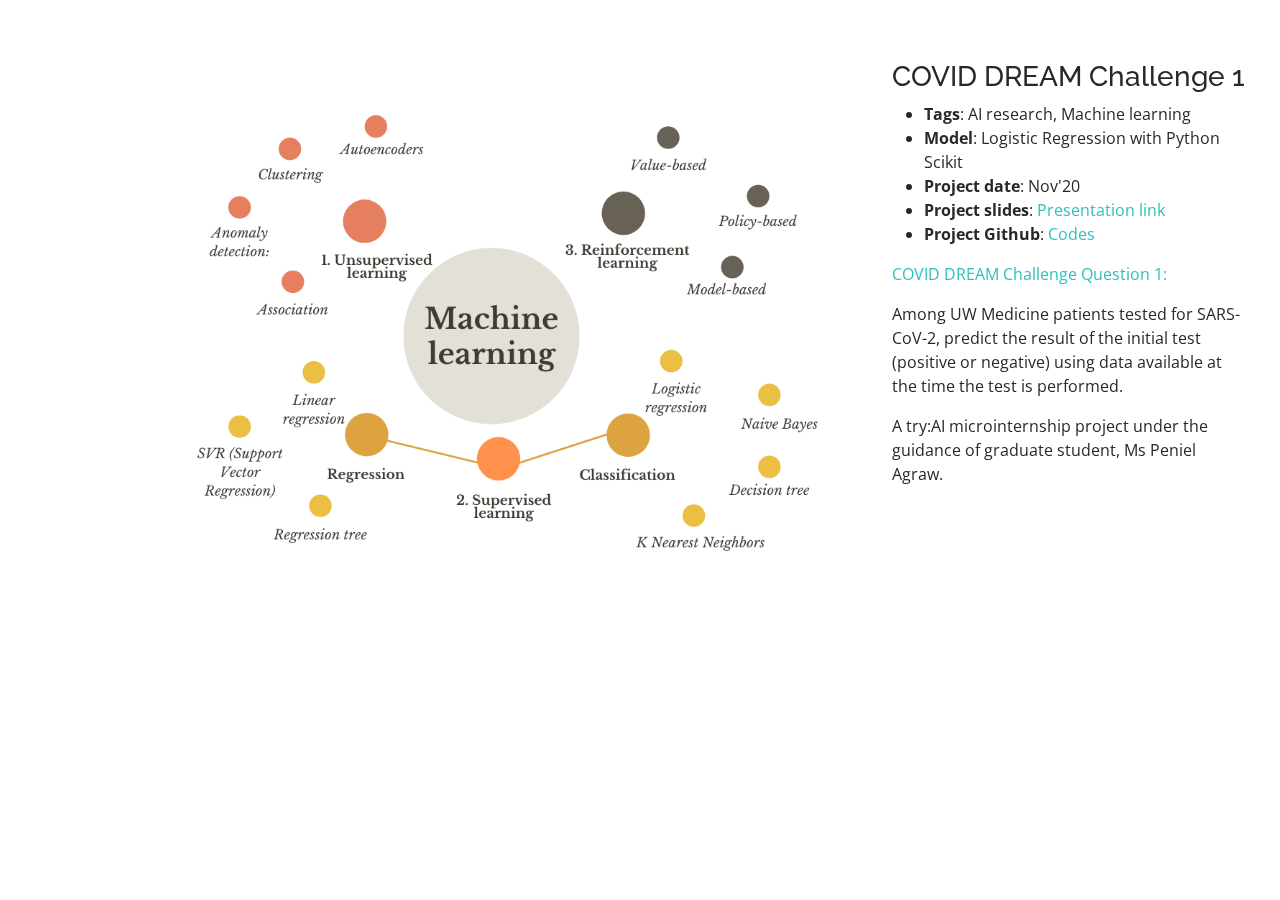
<file: portfolio-details-1.html>
<!DOCTYPE html>
<html lang="en">

<head>
  <meta charset="utf-8">
  <meta content="width=device-width, initial-scale=1.0" name="viewport">

  <title>Project Details</title>
  <meta content="" name="description">
  <meta content="" name="keywords">

  <!-- Favicons -->
  <link href="assets/img/favicon.png" rel="icon">
  <link href="assets/img/apple-touch-icon.png" rel="apple-touch-icon">

  <!-- Google Fonts -->
  <link href="https://fonts.googleapis.com/css?family=Open+Sans:300,300i,400,400i,600,600i,700,700i|Raleway:300,300i,400,400i,500,500i,600,600i,700,700i|Poppins:300,300i,400,400i,500,500i,600,600i,700,700i" rel="stylesheet">

  <!-- Vendor CSS Files -->
  <link href="assets/vendor/bootstrap/css/bootstrap.min.css" rel="stylesheet">
  <link href="assets/vendor/icofont/icofont.min.css" rel="stylesheet">
  <link href="assets/vendor/boxicons/css/boxicons.min.css" rel="stylesheet">
  <link href="assets/vendor/venobox/venobox.css" rel="stylesheet">
  <link href="assets/vendor/owl.carousel/assets/owl.carousel.min.css" rel="stylesheet">
  <link href="assets/vendor/aos/aos.css" rel="stylesheet">

  <!-- Template Main CSS File -->
  <link href="assets/css/style.css" rel="stylesheet">

  <!-- =======================================================
  * Template Name: MyResume - v3.0.0
  * Template URL: https://bootstrapmade.com/free-html-bootstrap-template-my-resume/
  * Author: BootstrapMade.com
  * License: https://bootstrapmade.com/license/
  ======================================================== -->
</head>

<body>

  <main id="main">

    <!-- ======= Portfolio Details ======= -->
    <section id="portfolio-details-1" class="portfolio-details-1">
      <div class="container" data-aos="fade-up">

        <div class="row">

          <div class="col-lg-8">
            <div class="owl-carousel portfolio-details-carousel">
              <img src="assets/img/portfolio/P1-1.png" class="img-fluid" alt="">
              <img src="assets/img/portfolio/P1-2.JPG" class="img-fluid" alt="">
              <img src="assets/img/portfolio/P1-3.JPG" class="img-fluid" alt="">
            </div>
          </div>

          <div class="col-lg-4 portfolio-info">
            <h3>COVID DREAM Challenge 1 </h3>
            <ul>
              <li><strong>Tags</strong>: AI research, Machine learning</li>
              <li><strong>Model</strong>: Logistic Regression with Python Scikit</li>
              <li><strong>Project date</strong>: Nov'20</li>
              <li><strong>Project slides</strong>: <a href="https://docs.google.com/presentation/d/15GsClXU4KCAAqN1QTifKFJ6FZcyGizF9r9uNVqoHq98/edit?usp=sharing">Presentation link</a></li>
              <li><strong>Project Github</strong>: <a href="https://github.com/Iwanttobeatuna/try_ai.git">Codes</a></li>
            </ul>

            <p>
             <a href = "https://www.synapse.org/#!Synapse:syn21849255/wiki/602423">COVID DREAM Challenge Question 1:</a>
          </p>
          <p>
            Among UW Medicine patients tested for SARS-CoV-2, predict the result of the initial test (positive or negative) using data available at the time the test is performed.
          </p>
          <p>
            A try:AI microinternship project under the guidance of graduate student, Ms Peniel Agraw.
          </p>
          </div>

        </div>

        </div>

      </div>
    </section><!-- End Portfolio Details -->

  </main><!-- End #main -->

  <a href="#" class="back-to-top"><i class="bx bx-up-arrow-alt"></i></a>
  <div id="preloader"></div>

  <!-- Vendor JS Files -->
  <script src="assets/vendor/jquery/jquery.min.js"></script>
  <script src="assets/vendor/bootstrap/js/bootstrap.bundle.min.js"></script>
  <script src="assets/vendor/jquery.easing/jquery.easing.min.js"></script>
  <script src="assets/vendor/php-email-form/validate.js"></script>
  <script src="assets/vendor/waypoints/jquery.waypoints.min.js"></script>
  <script src="assets/vendor/counterup/counterup.min.js"></script>
  <script src="assets/vendor/isotope-layout/isotope.pkgd.min.js"></script>
  <script src="assets/vendor/venobox/venobox.min.js"></script>
  <script src="assets/vendor/owl.carousel/owl.carousel.min.js"></script>
  <script src="assets/vendor/typed.js/typed.min.js"></script>
  <script src="assets/vendor/aos/aos.js"></script>

  <!-- Template Main JS File -->
  <script src="assets/js/main.js"></script>

</body>

</html>
</file>
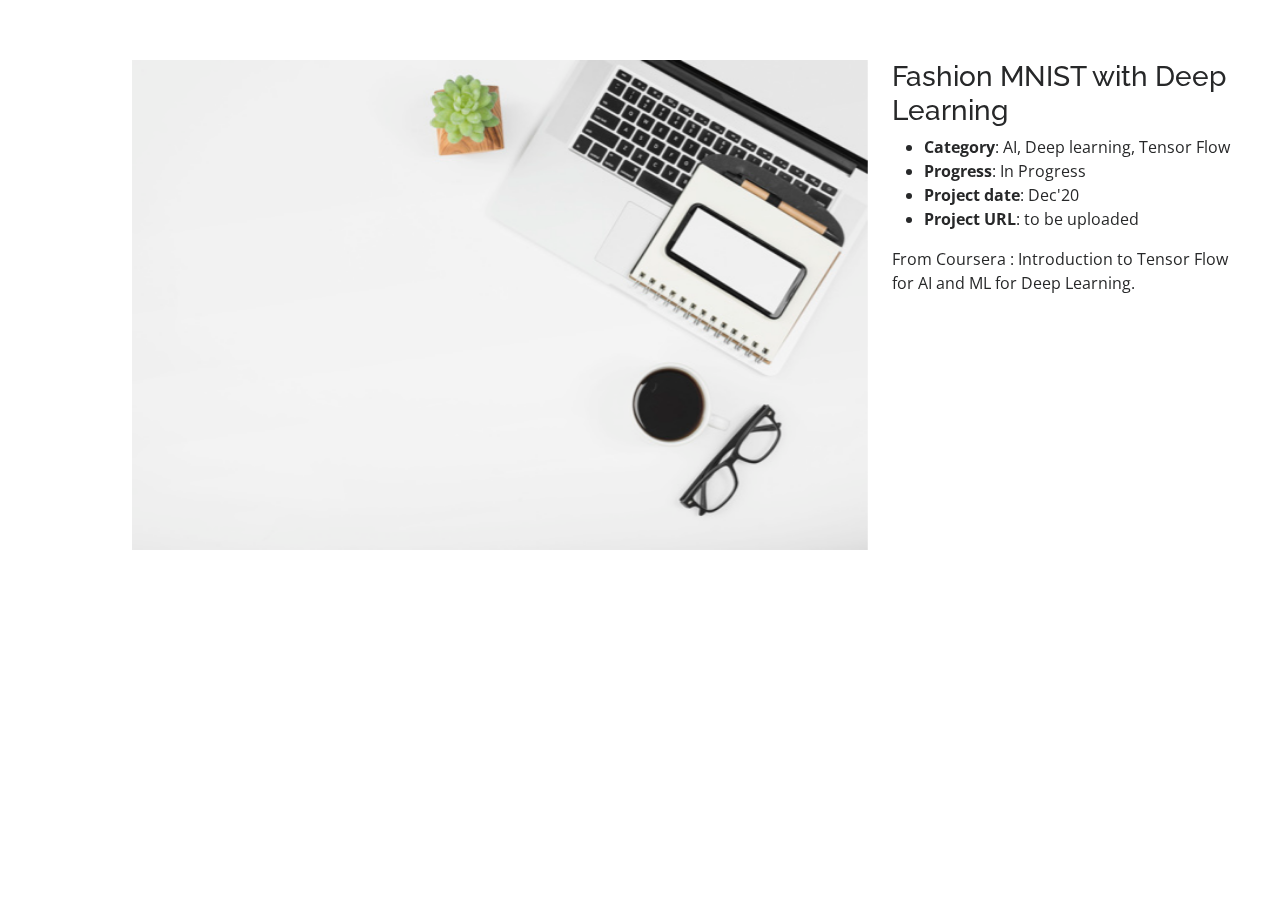
<file: portfolio-details-2.html>
<!DOCTYPE html>
<html lang="en">

<head>
  <meta charset="utf-8">
  <meta content="width=device-width, initial-scale=1.0" name="viewport">

  <title>Portfolio Details - Personal Bootstrap Template</title>
  <meta content="" name="description">
  <meta content="" name="keywords">

  <!-- Favicons -->
  <link href="assets/img/favicon.png" rel="icon">
  <link href="assets/img/apple-touch-icon.png" rel="apple-touch-icon">

  <!-- Google Fonts -->
  <link href="https://fonts.googleapis.com/css?family=Open+Sans:300,300i,400,400i,600,600i,700,700i|Raleway:300,300i,400,400i,500,500i,600,600i,700,700i|Poppins:300,300i,400,400i,500,500i,600,600i,700,700i" rel="stylesheet">

  <!-- Vendor CSS Files -->
  <link href="assets/vendor/bootstrap/css/bootstrap.min.css" rel="stylesheet">
  <link href="assets/vendor/icofont/icofont.min.css" rel="stylesheet">
  <link href="assets/vendor/boxicons/css/boxicons.min.css" rel="stylesheet">
  <link href="assets/vendor/venobox/venobox.css" rel="stylesheet">
  <link href="assets/vendor/owl.carousel/assets/owl.carousel.min.css" rel="stylesheet">
  <link href="assets/vendor/aos/aos.css" rel="stylesheet">

  <!-- Template Main CSS File -->
  <link href="assets/css/style.css" rel="stylesheet">

  <!-- =======================================================
  * Template Name: MyResume - v3.0.0
  * Template URL: https://bootstrapmade.com/free-html-bootstrap-template-my-resume/
  * Author: BootstrapMade.com
  * License: https://bootstrapmade.com/license/
  ======================================================== -->
</head>

<body>

  <main id="main">

    <!-- ======= Portfolio Details ======= -->
    <section id="portfolio-details-2" class="portfolio-details-2">
      <div class="container" data-aos="fade-up">

        <div class="row">

          <div class="col-lg-8">
            <div class="owl-carousel portfolio-details-carousel">
              <img src="assets/img/portfolio/p2-1.jpg" class="img-fluid" alt="">
            </div>
          </div>

          <div class="pf-1 col-lg-4 portfolio-info">
            <h3>Fashion MNIST with Deep Learning</h3>
            <ul>
              <li><strong>Category</strong>: AI, Deep learning, Tensor Flow</li>
              <li><strong>Progress</strong>: In Progress</li>
              <li><strong>Project date</strong>: Dec'20</li>
              <li><strong>Project URL</strong>: to be uploaded</li>
            </ul>

            <p>
             From Coursera : Introduction to Tensor Flow for AI and ML for Deep Learning.
            </p>
          </div>

        </div>

        </div>

      </div>
    </section><!-- End Portfolio Details -->

  </main><!-- End #main -->

  <a href="#" class="back-to-top"><i class="bx bx-up-arrow-alt"></i></a>
  <div id="preloader"></div>

  <!-- Vendor JS Files -->
  <script src="assets/vendor/jquery/jquery.min.js"></script>
  <script src="assets/vendor/bootstrap/js/bootstrap.bundle.min.js"></script>
  <script src="assets/vendor/jquery.easing/jquery.easing.min.js"></script>
  <script src="assets/vendor/php-email-form/validate.js"></script>
  <script src="assets/vendor/waypoints/jquery.waypoints.min.js"></script>
  <script src="assets/vendor/counterup/counterup.min.js"></script>
  <script src="assets/vendor/isotope-layout/isotope.pkgd.min.js"></script>
  <script src="assets/vendor/venobox/venobox.min.js"></script>
  <script src="assets/vendor/owl.carousel/owl.carousel.min.js"></script>
  <script src="assets/vendor/typed.js/typed.min.js"></script>
  <script src="assets/vendor/aos/aos.js"></script>

  <!-- Template Main JS File -->
  <script src="assets/js/main.js"></script>

</body>

</html>
</file>
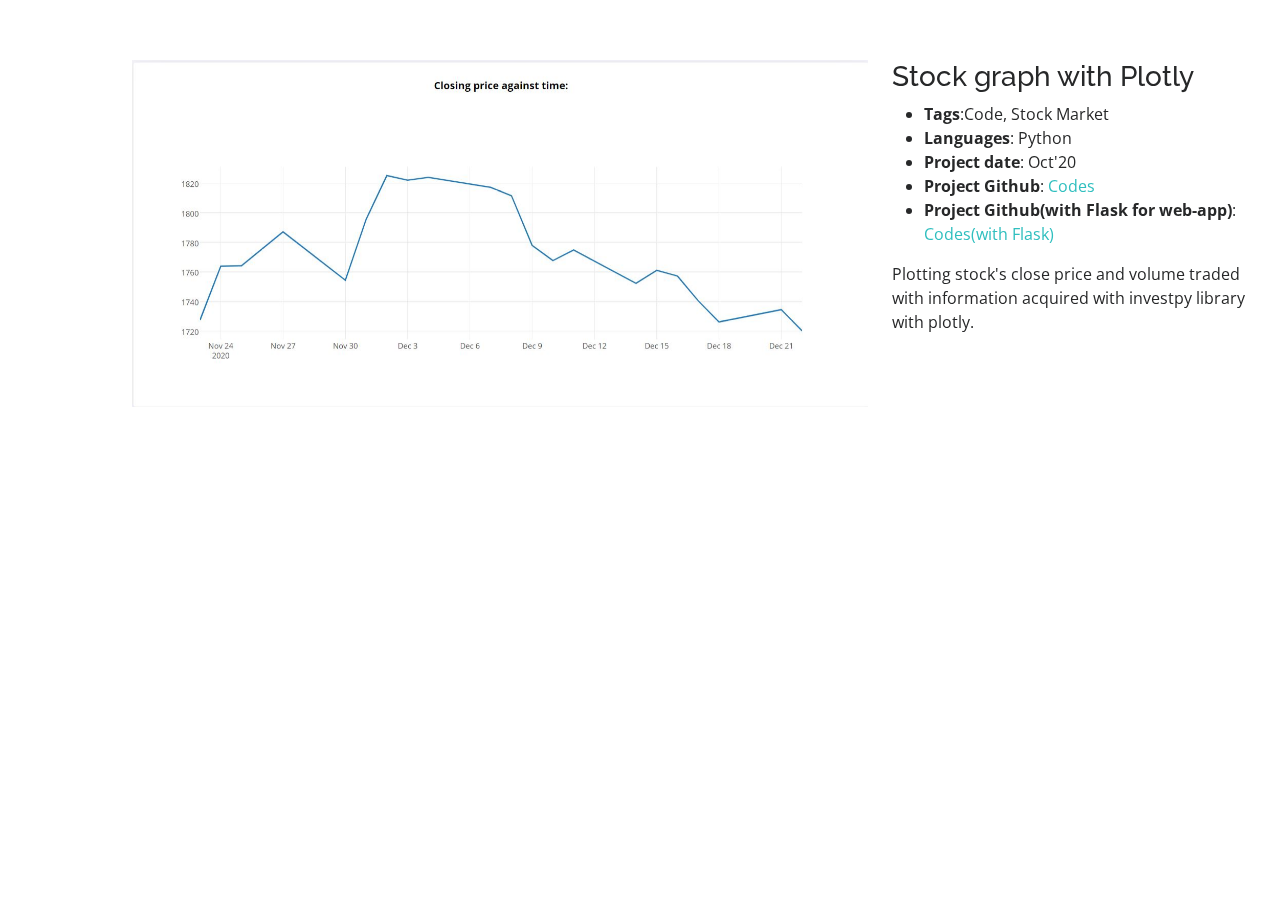
<file: portfolio-details-3.html>
<!DOCTYPE html>
<html lang="en">

<head>
  <meta charset="utf-8">
  <meta content="width=device-width, initial-scale=1.0" name="viewport">

  <title>Project Details</title>
  <meta content="" name="description">
  <meta content="" name="keywords">

  <!-- Favicons -->
  <link href="assets/img/favicon.png" rel="icon">
  <link href="assets/img/apple-touch-icon.png" rel="apple-touch-icon">

  <!-- Google Fonts -->
  <link href="https://fonts.googleapis.com/css?family=Open+Sans:300,300i,400,400i,600,600i,700,700i|Raleway:300,300i,400,400i,500,500i,600,600i,700,700i|Poppins:300,300i,400,400i,500,500i,600,600i,700,700i" rel="stylesheet">

  <!-- Vendor CSS Files -->
  <link href="assets/vendor/bootstrap/css/bootstrap.min.css" rel="stylesheet">
  <link href="assets/vendor/icofont/icofont.min.css" rel="stylesheet">
  <link href="assets/vendor/boxicons/css/boxicons.min.css" rel="stylesheet">
  <link href="assets/vendor/venobox/venobox.css" rel="stylesheet">
  <link href="assets/vendor/owl.carousel/assets/owl.carousel.min.css" rel="stylesheet">
  <link href="assets/vendor/aos/aos.css" rel="stylesheet">

  <!-- Template Main CSS File -->
  <link href="assets/css/style.css" rel="stylesheet">

  <!-- =======================================================
  * Template Name: MyResume - v3.0.0
  * Template URL: https://bootstrapmade.com/free-html-bootstrap-template-my-resume/
  * Author: BootstrapMade.com
  * License: https://bootstrapmade.com/license/
  ======================================================== -->
</head>

<body>

  <main id="main">

    <!-- ======= Portfolio Details ======= -->
    <section id="portfolio-details-3" class="portfolio-details-3">
      <div class="container" data-aos="fade-up">

        <div class="row">

          <div class="col-lg-8">
            <div class="owl-carousel portfolio-details-carousel">
              <img src="assets/img/portfolio/P3-1.JPG" class="img-fluid" alt="">
              <img src="assets/img/portfolio/P3-2.png" class="img-fluid" alt="">
            </div>
          </div>

          <div class="col-lg-4 portfolio-info">
            <h3>Stock graph with Plotly </h3>
            <ul>
              <li><strong>Tags</strong>:Code, Stock Market</li>
              <li><strong>Languages</strong>: Python</li>
              <li><strong>Project date</strong>: Oct'20</li>
              <li><strong>Project Github</strong>: <a href="https://github.com/Iwanttobeatuna/Stock_graph_plotter.git">Codes</a></li>
              <li><strong>Project Github(with Flask for web-app)</strong>: <a href="https://github.com/Iwanttobeatuna/flask-graphing.git">Codes(with Flask)</a></li>
            </ul>


          <p> Plotting stock's close price and volume traded with information acquired with investpy library with plotly.</p>

          </div>

        </div>

        </div>

      </div>
    </section><!-- End Portfolio Details -->

  </main><!-- End #main -->

  <a href="#" class="back-to-top"><i class="bx bx-up-arrow-alt"></i></a>
  <div id="preloader"></div>

  <!-- Vendor JS Files -->
  <script src="assets/vendor/jquery/jquery.min.js"></script>
  <script src="assets/vendor/bootstrap/js/bootstrap.bundle.min.js"></script>
  <script src="assets/vendor/jquery.easing/jquery.easing.min.js"></script>
  <script src="assets/vendor/php-email-form/validate.js"></script>
  <script src="assets/vendor/waypoints/jquery.waypoints.min.js"></script>
  <script src="assets/vendor/counterup/counterup.min.js"></script>
  <script src="assets/vendor/isotope-layout/isotope.pkgd.min.js"></script>
  <script src="assets/vendor/venobox/venobox.min.js"></script>
  <script src="assets/vendor/owl.carousel/owl.carousel.min.js"></script>
  <script src="assets/vendor/typed.js/typed.min.js"></script>
  <script src="assets/vendor/aos/aos.js"></script>

  <!-- Template Main JS File -->
  <script src="assets/js/main.js"></script>

</body>

</html>
</file>
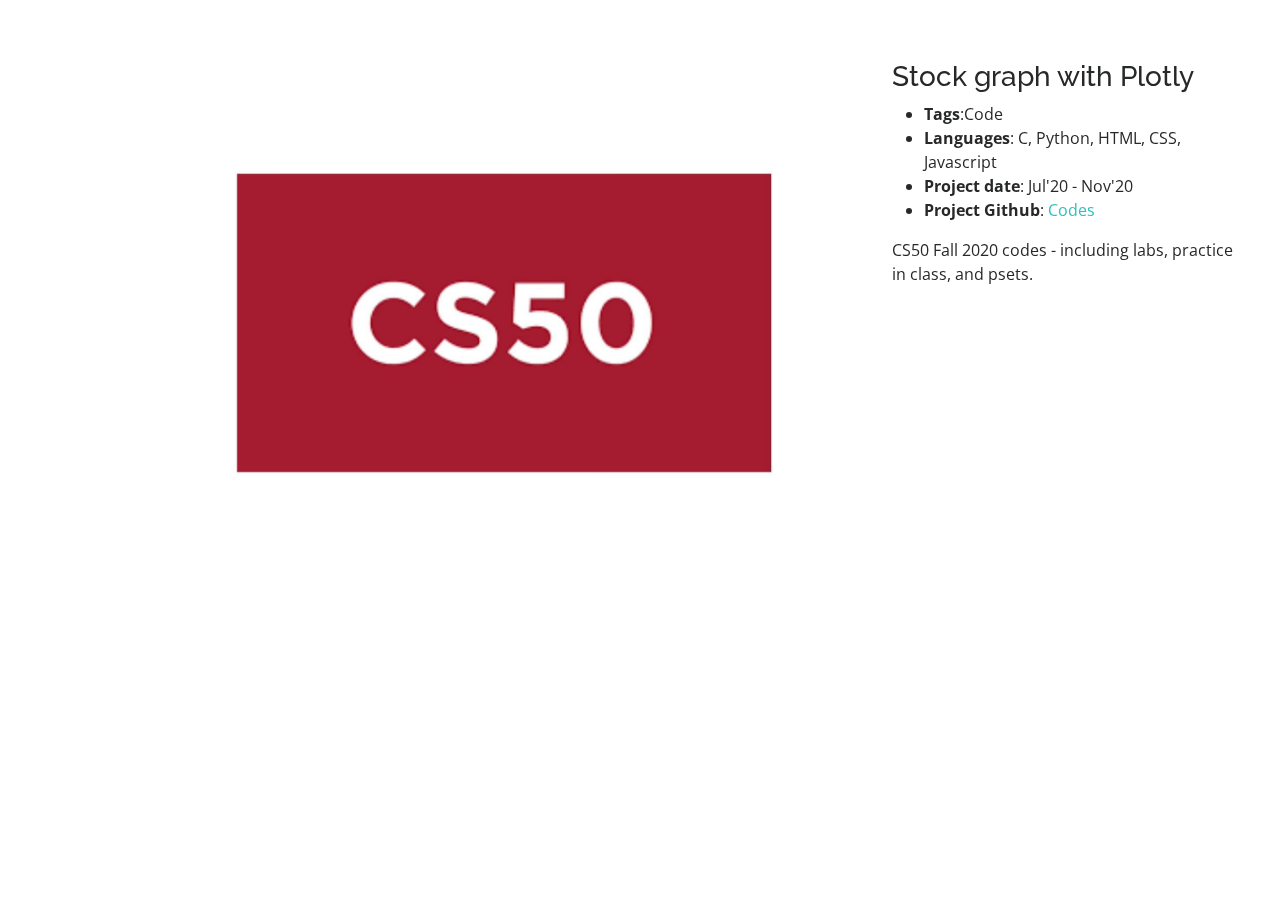
<file: portfolio-details-4.html>
<!DOCTYPE html>
<html lang="en">

<head>
  <meta charset="utf-8">
  <meta content="width=device-width, initial-scale=1.0" name="viewport">

  <title>Project Details</title>
  <meta content="" name="description">
  <meta content="" name="keywords">

  <!-- Favicons -->
  <link href="assets/img/favicon.png" rel="icon">
  <link href="assets/img/apple-touch-icon.png" rel="apple-touch-icon">

  <!-- Google Fonts -->
  <link href="https://fonts.googleapis.com/css?family=Open+Sans:300,300i,400,400i,600,600i,700,700i|Raleway:300,300i,400,400i,500,500i,600,600i,700,700i|Poppins:300,300i,400,400i,500,500i,600,600i,700,700i" rel="stylesheet">

  <!-- Vendor CSS Files -->
  <link href="assets/vendor/bootstrap/css/bootstrap.min.css" rel="stylesheet">
  <link href="assets/vendor/icofont/icofont.min.css" rel="stylesheet">
  <link href="assets/vendor/boxicons/css/boxicons.min.css" rel="stylesheet">
  <link href="assets/vendor/venobox/venobox.css" rel="stylesheet">
  <link href="assets/vendor/owl.carousel/assets/owl.carousel.min.css" rel="stylesheet">
  <link href="assets/vendor/aos/aos.css" rel="stylesheet">

  <!-- Template Main CSS File -->
  <link href="assets/css/style.css" rel="stylesheet">

  <!-- =======================================================
  * Template Name: MyResume - v3.0.0
  * Template URL: https://bootstrapmade.com/free-html-bootstrap-template-my-resume/
  * Author: BootstrapMade.com
  * License: https://bootstrapmade.com/license/
  ======================================================== -->
</head>

<body>

  <main id="main">

    <!-- ======= Portfolio Details ======= -->
    <section id="portfolio-details-4" class="portfolio-details-4">
      <div class="container" data-aos="fade-up">

        <div class="row">

          <div class="col-lg-8">
            <div class="owl-carousel portfolio-details-carousel">
              <img src="assets/img/portfolio/P4.jpg" class="img-fluid" alt="">
            </div>
          </div>

          <div class="col-lg-4 portfolio-info">
            <h3>Stock graph with Plotly </h3>
            <ul>
              <li><strong>Tags</strong>:Code</li>
              <li><strong>Languages</strong>: C, Python, HTML, CSS, Javascript</li>
              <li><strong>Project date</strong>: Jul'20 - Nov'20</li>
              <li><strong>Project Github</strong>: <a href="https://github.com/Iwanttobeatuna/CS50.git">Codes</a></li>

            </ul>


          <p> CS50 Fall 2020 codes - including labs, practice in class, and psets.</p>

          </div>

        </div>

        </div>

      </div>
    </section><!-- End Portfolio Details -->

  </main><!-- End #main -->

  <a href="#" class="back-to-top"><i class="bx bx-up-arrow-alt"></i></a>
  <div id="preloader"></div>

  <!-- Vendor JS Files -->
  <script src="assets/vendor/jquery/jquery.min.js"></script>
  <script src="assets/vendor/bootstrap/js/bootstrap.bundle.min.js"></script>
  <script src="assets/vendor/jquery.easing/jquery.easing.min.js"></script>
  <script src="assets/vendor/php-email-form/validate.js"></script>
  <script src="assets/vendor/waypoints/jquery.waypoints.min.js"></script>
  <script src="assets/vendor/counterup/counterup.min.js"></script>
  <script src="assets/vendor/isotope-layout/isotope.pkgd.min.js"></script>
  <script src="assets/vendor/venobox/venobox.min.js"></script>
  <script src="assets/vendor/owl.carousel/owl.carousel.min.js"></script>
  <script src="assets/vendor/typed.js/typed.min.js"></script>
  <script src="assets/vendor/aos/aos.js"></script>

  <!-- Template Main JS File -->
  <script src="assets/js/main.js"></script>

</body>

</html>
</file>
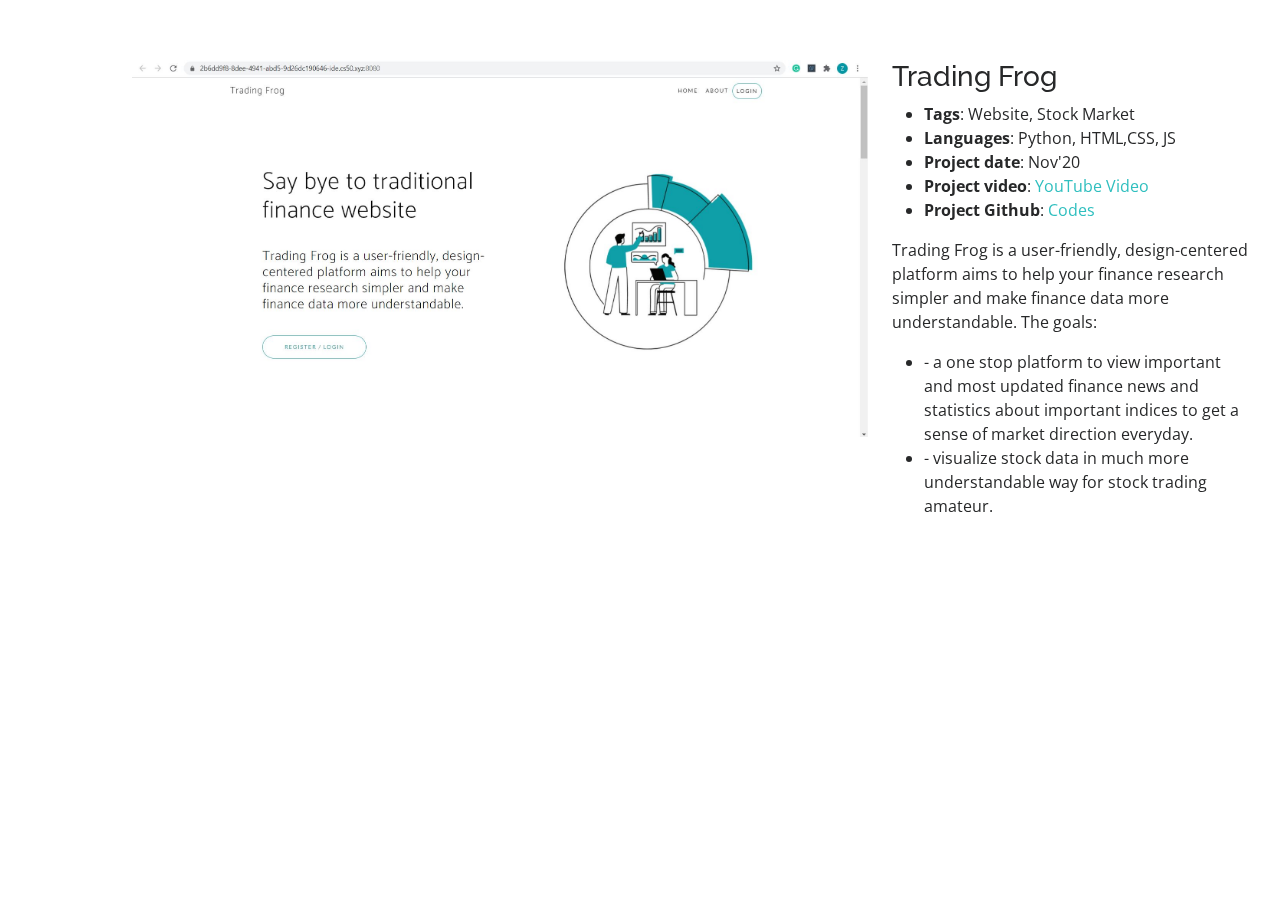
<file: portfolio-details-5.html>
<!DOCTYPE html>
<html lang="en">

<head>
  <meta charset="utf-8">
  <meta content="width=device-width, initial-scale=1.0" name="viewport">

  <title>Project Details</title>
  <meta content="" name="description">
  <meta content="" name="keywords">

  <!-- Favicons -->
  <link href="assets/img/favicon.png" rel="icon">
  <link href="assets/img/apple-touch-icon.png" rel="apple-touch-icon">

  <!-- Google Fonts -->
  <link href="https://fonts.googleapis.com/css?family=Open+Sans:300,300i,400,400i,600,600i,700,700i|Raleway:300,300i,400,400i,500,500i,600,600i,700,700i|Poppins:300,300i,400,400i,500,500i,600,600i,700,700i" rel="stylesheet">

  <!-- Vendor CSS Files -->
  <link href="assets/vendor/bootstrap/css/bootstrap.min.css" rel="stylesheet">
  <link href="assets/vendor/icofont/icofont.min.css" rel="stylesheet">
  <link href="assets/vendor/boxicons/css/boxicons.min.css" rel="stylesheet">
  <link href="assets/vendor/venobox/venobox.css" rel="stylesheet">
  <link href="assets/vendor/owl.carousel/assets/owl.carousel.min.css" rel="stylesheet">
  <link href="assets/vendor/aos/aos.css" rel="stylesheet">

  <!-- Template Main CSS File -->
  <link href="assets/css/style.css" rel="stylesheet">

  <!-- =======================================================
  * Template Name: MyResume - v3.0.0
  * Template URL: https://bootstrapmade.com/free-html-bootstrap-template-my-resume/
  * Author: BootstrapMade.com
  * License: https://bootstrapmade.com/license/
  ======================================================== -->
</head>

<body>

  <main id="main">

    <!-- ======= Portfolio Details ======= -->
    <section id="portfolio-details-5" class="portfolio-details-5">
      <div class="container" data-aos="fade-up">

        <div class="row">

          <div class="col-lg-8">
            <div class="owl-carousel portfolio-details-carousel">
              <img src="assets/img/portfolio/P5-1.JPG" class="img-fluid" alt="">
              <img src="assets/img/portfolio/P5-2.JPG" class="img-fluid" alt="">
              <img src="assets/img/portfolio/P5-3.JPG" class="img-fluid" alt="">
            </div>
          </div>

          <div class="col-lg-4 portfolio-info">
            <h3>Trading Frog </h3>
            <ul>
              <li><strong>Tags</strong>: Website, Stock Market</li>
              <li><strong>Languages</strong>: Python, HTML,CSS, JS</li>
              <li><strong>Project date</strong>: Nov'20</li>
              <li><strong>Project video</strong>: <a href="https://youtu.be/SEZkTElBXn8">YouTube Video</a></li>
              <li><strong>Project Github</strong>: <a href="https://github.com/Iwanttobeatuna/Trading_Frog.git">Codes</a></li>
            </ul>

          <p>
          Trading Frog is a user-friendly, design-centered platform aims to help your finance research simpler and make finance data more understandable. The goals:</p>

<ul>

<li>- a one stop platform to view important and most updated finance news and statistics about important indices to get a sense of market direction everyday.</li>

<li>- visualize stock data in much more understandable way for stock trading amateur.</li>
</ul>

          </div>

        </div>

        </div>

      </div>
    </section><!-- End Portfolio Details -->

  </main><!-- End #main -->

  <a href="#" class="back-to-top"><i class="bx bx-up-arrow-alt"></i></a>
  <div id="preloader"></div>

  <!-- Vendor JS Files -->
  <script src="assets/vendor/jquery/jquery.min.js"></script>
  <script src="assets/vendor/bootstrap/js/bootstrap.bundle.min.js"></script>
  <script src="assets/vendor/jquery.easing/jquery.easing.min.js"></script>
  <script src="assets/vendor/php-email-form/validate.js"></script>
  <script src="assets/vendor/waypoints/jquery.waypoints.min.js"></script>
  <script src="assets/vendor/counterup/counterup.min.js"></script>
  <script src="assets/vendor/isotope-layout/isotope.pkgd.min.js"></script>
  <script src="assets/vendor/venobox/venobox.min.js"></script>
  <script src="assets/vendor/owl.carousel/owl.carousel.min.js"></script>
  <script src="assets/vendor/typed.js/typed.min.js"></script>
  <script src="assets/vendor/aos/aos.js"></script>

  <!-- Template Main JS File -->
  <script src="assets/js/main.js"></script>

</body>

</html>
</file>
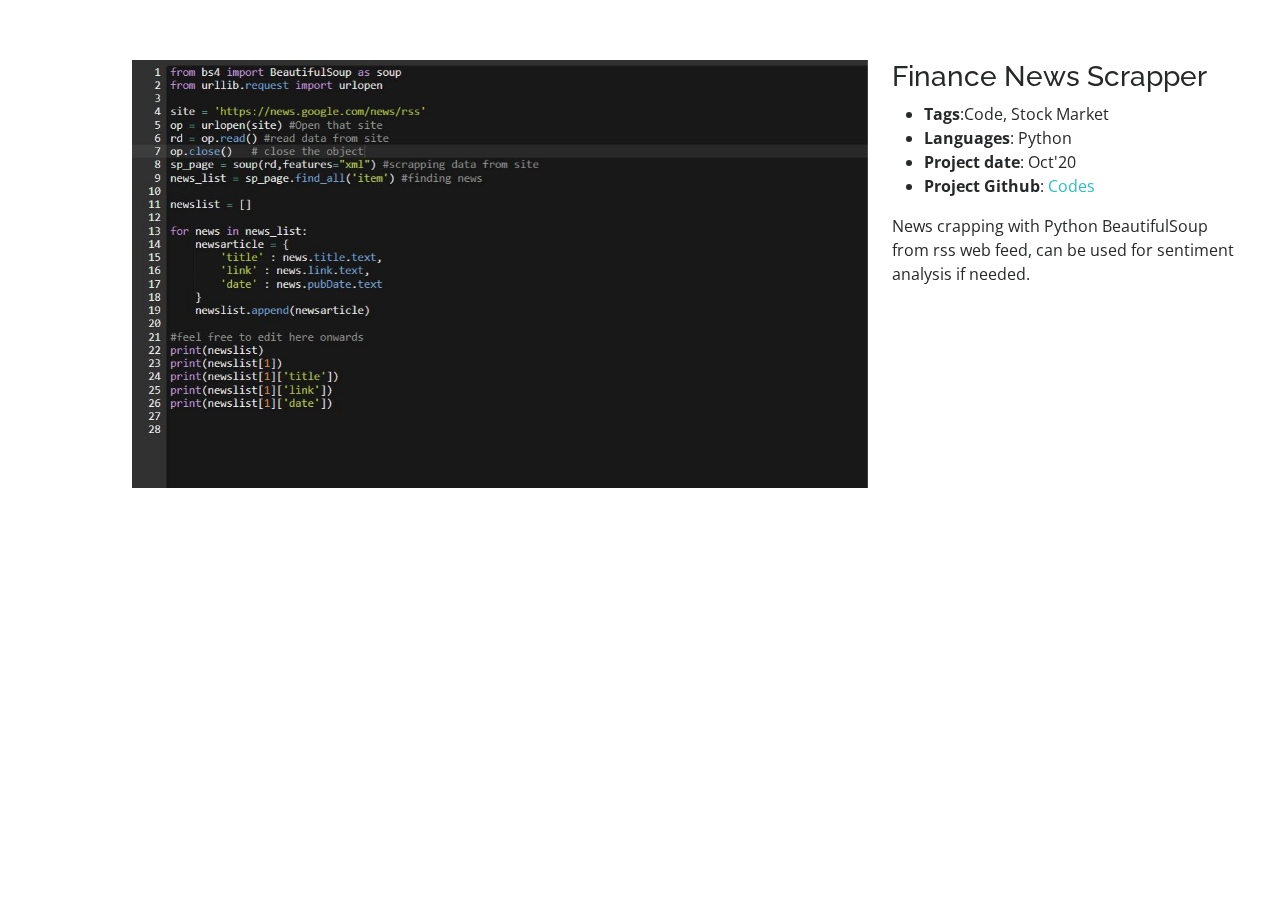
<file: portfolio-details-6.html>
<!DOCTYPE html>
<html lang="en">

<head>
  <meta charset="utf-8">
  <meta content="width=device-width, initial-scale=1.0" name="viewport">

  <title>Project Details</title>
  <meta content="" name="description">
  <meta content="" name="keywords">

  <!-- Favicons -->
  <link href="assets/img/favicon.png" rel="icon">
  <link href="assets/img/apple-touch-icon.png" rel="apple-touch-icon">

  <!-- Google Fonts -->
  <link href="https://fonts.googleapis.com/css?family=Open+Sans:300,300i,400,400i,600,600i,700,700i|Raleway:300,300i,400,400i,500,500i,600,600i,700,700i|Poppins:300,300i,400,400i,500,500i,600,600i,700,700i" rel="stylesheet">

  <!-- Vendor CSS Files -->
  <link href="assets/vendor/bootstrap/css/bootstrap.min.css" rel="stylesheet">
  <link href="assets/vendor/icofont/icofont.min.css" rel="stylesheet">
  <link href="assets/vendor/boxicons/css/boxicons.min.css" rel="stylesheet">
  <link href="assets/vendor/venobox/venobox.css" rel="stylesheet">
  <link href="assets/vendor/owl.carousel/assets/owl.carousel.min.css" rel="stylesheet">
  <link href="assets/vendor/aos/aos.css" rel="stylesheet">

  <!-- Template Main CSS File -->
  <link href="assets/css/style.css" rel="stylesheet">

  <!-- =======================================================
  * Template Name: MyResume - v3.0.0
  * Template URL: https://bootstrapmade.com/free-html-bootstrap-template-my-resume/
  * Author: BootstrapMade.com
  * License: https://bootstrapmade.com/license/
  ======================================================== -->
</head>

<body>

  <main id="main">

    <!-- ======= Portfolio Details ======= -->
    <section id="portfolio-details-6" class="portfolio-details-6">
      <div class="container" data-aos="fade-up">

        <div class="row">

          <div class="col-lg-8">
            <div class="owl-carousel portfolio-details-carousel">
              <img src="assets/img/portfolio/P6-1.JPG" class="img-fluid" alt="">
              <img src="assets/img/portfolio/P6-2.JPG" class="img-fluid" alt="">
            </div>
          </div>

          <div class="col-lg-4 portfolio-info">
            <h3>Finance News Scrapper </h3>
            <ul>
              <li><strong>Tags</strong>:Code, Stock Market</li>
              <li><strong>Languages</strong>: Python</li>
              <li><strong>Project date</strong>: Oct'20</li>
              <li><strong>Project Github</strong>: <a href="https://github.com/Iwanttobeatuna/news-scrapper.git">Codes</a></li>
            </ul>


          <p> News crapping with Python BeautifulSoup from rss web feed, can be used for sentiment analysis if needed.</p>

          </div>

        </div>

        </div>

      </div>
    </section><!-- End Portfolio Details -->

  </main><!-- End #main -->

  <a href="#" class="back-to-top"><i class="bx bx-up-arrow-alt"></i></a>
  <div id="preloader"></div>

  <!-- Vendor JS Files -->
  <script src="assets/vendor/jquery/jquery.min.js"></script>
  <script src="assets/vendor/bootstrap/js/bootstrap.bundle.min.js"></script>
  <script src="assets/vendor/jquery.easing/jquery.easing.min.js"></script>
  <script src="assets/vendor/php-email-form/validate.js"></script>
  <script src="assets/vendor/waypoints/jquery.waypoints.min.js"></script>
  <script src="assets/vendor/counterup/counterup.min.js"></script>
  <script src="assets/vendor/isotope-layout/isotope.pkgd.min.js"></script>
  <script src="assets/vendor/venobox/venobox.min.js"></script>
  <script src="assets/vendor/owl.carousel/owl.carousel.min.js"></script>
  <script src="assets/vendor/typed.js/typed.min.js"></script>
  <script src="assets/vendor/aos/aos.js"></script>

  <!-- Template Main JS File -->
  <script src="assets/js/main.js"></script>

</body>

</html>
</file>
<file: assets/vendor/venobox/venobox.css>
/* ------ venobox.css --------*/
.vbox-overlay *, .vbox-overlay *:before, .vbox-overlay *:after{
    -webkit-backface-visibility: hidden;
    -webkit-box-sizing:border-box;
    -moz-box-sizing:border-box;
    box-sizing:border-box;
}
.vbox-overlay * { 
    -webkit-backface-visibility: visible;
    backface-visibility: visible;
}
.vbox-overlay{
    display: -webkit-flex;
    display: flex;
    -webkit-flex-direction: column;
    flex-direction: column;
    -webkit-justify-content: center;
    justify-content: center;
    -webkit-align-items: center;
    align-items: center;
    position: fixed;
    left: 0;
    top: 0;
    bottom: 0;
    right: 0;
    z-index: 999999;
}

/* ----- navigation ----- */
.vbox-title{
    width: 100%;
    height: 40px;
    float: left;
    text-align: center;
    line-height: 28px;
    font-size: 12px;
    padding: 6px 50px;
    overflow: hidden;
    position: fixed;
    display: none;
    left: 0;
    z-index: 89;
}
.vbox-close{
    cursor: pointer;
    position: fixed;
    top: -1px;
    right: 0;
    width: 50px;
    height: 40px;
    padding: 6px;
    display: block;
    background-position:10px center;
    overflow: hidden;
    font-size: 24px;
    line-height: 1;
    text-align: center;
    z-index: 99;
}
.vbox-left{
    cursor: pointer;
    position: fixed;
    left: 0;
    height: 40px;
    overflow: hidden;
    line-height: 28px;
    font-size: 12px;
    z-index: 99;
    display: flex;
    align-items:center;
}
.vbox-num{
    display: inline-block;
    margin: 6px 0 6px 15px;
}
/* ----- Social share ----- */
.vbox-share{
    line-height: 28px;
    font-size: 12px;
    overflow: hidden;
    position: fixed;
    left: 0;
    z-index: 98;
    display: flex;
    align-items:center;
    justify-content: center;
    width: 100%;
    text-align: center;
}
.vbox-share svg{
    max-height: 28px;
    width: 28px;
    z-index: 10;
    margin-left: 12px;
    margin-top: 6px;
    margin-bottom: 6px;
    vertical-align: middle;
}


/* ----- navigation ARROWS ----- */
.vbox-next, .vbox-prev{
    position: fixed;
    top: 50%;
    margin-top: -15px;
    overflow: hidden;
    cursor: pointer;
    display: block;
    width: 45px;
    height: 45px;
    z-index: 99;
}
.vbox-next span, .vbox-prev span{
    position: relative;
    width: 20px;
    height: 20px;
    border: 2px solid transparent;
    border-top-color: #B6B6B6;
    border-right-color: #B6B6B6;
    text-indent: -100px;
    position: absolute;
    top: 8px;
    display: block;
}
.vbox-prev{
    left: 15px;
}
.vbox-next{
    right: 15px;
}
.vbox-prev span{
    left: 10px;
    -ms-transform: rotate(-135deg);
    -webkit-transform: rotate(-135deg);
    transform: rotate(-135deg);
}
.vbox-next span{
    -ms-transform: rotate(45deg);
    -webkit-transform: rotate(45deg);
    transform: rotate(45deg);
    right: 10px;
}
/* ------- inline window ------ */
.vbox-inline{
    width: 420px;
    height: 315px;
    height: 70vh;
    padding: 10px;
    background: #fff;
    margin: 0 auto;
    overflow: auto;
    text-align: left;
}
/* ------- Video & iFrames window ------ */
.venoframe{
    max-width: 100%;
    width: 100%;
    border: none;
    width: 100%;
    height: 260px;
    height: 70vh;
}
.venoframe.vbvid{
    height: 260px;
}
@media (min-width: 768px) {
    .venoframe, .vbox-inline{
        width: 90%;
        height: 360px;
        height: 70vh;
    }
    .venoframe.vbvid{
        width: 640px;
        height: 360px;
    }
}
@media (min-width: 992px) {
    .venoframe, .vbox-inline{
        max-width: 1200px;
        width: 80%;
        height: 540px;
        height: 70vh;
    }
    .venoframe.vbvid{
        width: 960px;
        height: 540px;
    }
}
/* 
Please do NOT edit this part! 
or at least read this note: http://i.imgur.com/7C0ws9e.gif
*/
.vbox-open{
    overflow: hidden;
}
.vbox-container{
    position: absolute;
    left: 0;
    right: 0;
    top: 0;
    bottom: 0;
    overflow-x: hidden;
    overflow-y: scroll;
    overflow-scrolling: touch;
    -webkit-overflow-scrolling: touch;
    z-index: 20;
    max-height: 100%;

}

.vbox-content{
    text-align: center;
    float: left;
    width: 100%;
    position: relative;
    overflow: hidden;
    padding: 20px 4%;
}
.vbox-container img{
    max-width: 100%;
    height: auto;
}
.vbox-figlio{
    box-shadow: 0 0 12px rgba(0,0,0,0.19), 0 6px 6px rgba(0,0,0,0.23);
    max-width: 100%;
    text-align: initial;
}
img.vbox-figlio{
    -webkit-user-select: none;
-khtml-user-select: none;
-moz-user-select: none;
-o-user-select: none;
user-select: none;
}
.vbox-content.swipe-left{
    margin-left: -200px !important;
}
.vbox-content.swipe-right{
    margin-left: 200px !important;
}
.vbox-animated{
    webkit-transition: margin 300ms ease-out;
    transition: margin 300ms ease-out;
}

/* ---------- preloader ----------
 * SPINKIT 
 * http://tobiasahlin.com/spinkit/
-------------------------------- */
.sk-double-bounce,.sk-rotating-plane{width:40px;height:40px;margin:40px auto}.sk-rotating-plane{background-color:#333;-webkit-animation:sk-rotatePlane 1.2s infinite ease-in-out;animation:sk-rotatePlane 1.2s infinite ease-in-out}@-webkit-keyframes sk-rotatePlane{0%{-webkit-transform:perspective(120px) rotateX(0) rotateY(0);transform:perspective(120px) rotateX(0) rotateY(0)}50%{-webkit-transform:perspective(120px) rotateX(-180.1deg) rotateY(0);transform:perspective(120px) rotateX(-180.1deg) rotateY(0)}100%{-webkit-transform:perspective(120px) rotateX(-180deg) rotateY(-179.9deg);transform:perspective(120px) rotateX(-180deg) rotateY(-179.9deg)}}@keyframes sk-rotatePlane{0%{-webkit-transform:perspective(120px) rotateX(0) rotateY(0);transform:perspective(120px) rotateX(0) rotateY(0)}50%{-webkit-transform:perspective(120px) rotateX(-180.1deg) rotateY(0);transform:perspective(120px) rotateX(-180.1deg) rotateY(0)}100%{-webkit-transform:perspective(120px) rotateX(-180deg) rotateY(-179.9deg);transform:perspective(120px) rotateX(-180deg) rotateY(-179.9deg)}}.sk-double-bounce{position:relative}.sk-double-bounce .sk-child{width:100%;height:100%;border-radius:50%;background-color:#333;opacity:.6;position:absolute;top:0;left:0;-webkit-animation:sk-doubleBounce 2s infinite ease-in-out;animation:sk-doubleBounce 2s infinite ease-in-out}.sk-chasing-dots .sk-child,.sk-spinner-pulse,.sk-three-bounce .sk-child{background-color:#333;border-radius:100%}.sk-double-bounce .sk-double-bounce2{-webkit-animation-delay:-1s;animation-delay:-1s}@-webkit-keyframes sk-doubleBounce{0%,100%{-webkit-transform:scale(0);transform:scale(0)}50%{-webkit-transform:scale(1);transform:scale(1)}}@keyframes sk-doubleBounce{0%,100%{-webkit-transform:scale(0);transform:scale(0)}50%{-webkit-transform:scale(1);transform:scale(1)}}.sk-wave{margin:40px auto;width:50px;height:40px;text-align:center;font-size:10px}.sk-wave .sk-rect{background-color:#333;height:100%;width:6px;display:inline-block;-webkit-animation:sk-waveStretchDelay 1.2s infinite ease-in-out;animation:sk-waveStretchDelay 1.2s infinite ease-in-out}.sk-wave .sk-rect1{-webkit-animation-delay:-1.2s;animation-delay:-1.2s}.sk-wave .sk-rect2{-webkit-animation-delay:-1.1s;animation-delay:-1.1s}.sk-wave .sk-rect3{-webkit-animation-delay:-1s;animation-delay:-1s}.sk-wave .sk-rect4{-webkit-animation-delay:-.9s;animation-delay:-.9s}.sk-wave .sk-rect5{-webkit-animation-delay:-.8s;animation-delay:-.8s}@-webkit-keyframes sk-waveStretchDelay{0%,100%,40%{-webkit-transform:scaleY(.4);transform:scaleY(.4)}20%{-webkit-transform:scaleY(1);transform:scaleY(1)}}@keyframes sk-waveStretchDelay{0%,100%,40%{-webkit-transform:scaleY(.4);transform:scaleY(.4)}20%{-webkit-transform:scaleY(1);transform:scaleY(1)}}.sk-wandering-cubes{margin:40px auto;width:40px;height:40px;position:relative}.sk-wandering-cubes .sk-cube{background-color:#333;width:10px;height:10px;position:absolute;top:0;left:0;-webkit-animation:sk-wanderingCube 1.8s ease-in-out -1.8s infinite both;animation:sk-wanderingCube 1.8s ease-in-out -1.8s infinite both}.sk-chasing-dots,.sk-spinner-pulse{width:40px;height:40px;margin:40px auto}.sk-wandering-cubes .sk-cube2{-webkit-animation-delay:-.9s;animation-delay:-.9s}@-webkit-keyframes sk-wanderingCube{0%{-webkit-transform:rotate(0);transform:rotate(0)}25%{-webkit-transform:translateX(30px) rotate(-90deg) scale(.5);transform:translateX(30px) rotate(-90deg) scale(.5)}50%{-webkit-transform:translateX(30px) translateY(30px) rotate(-179deg);transform:translateX(30px) translateY(30px) rotate(-179deg)}50.1%{-webkit-transform:translateX(30px) translateY(30px) rotate(-180deg);transform:translateX(30px) translateY(30px) rotate(-180deg)}75%{-webkit-transform:translateX(0) translateY(30px) rotate(-270deg) scale(.5);transform:translateX(0) translateY(30px) rotate(-270deg) scale(.5)}100%{-webkit-transform:rotate(-360deg);transform:rotate(-360deg)}}@keyframes sk-wanderingCube{0%{-webkit-transform:rotate(0);transform:rotate(0)}25%{-webkit-transform:translateX(30px) rotate(-90deg) scale(.5);transform:translateX(30px) rotate(-90deg) scale(.5)}50%{-webkit-transform:translateX(30px) translateY(30px) rotate(-179deg);transform:translateX(30px) translateY(30px) rotate(-179deg)}50.1%{-webkit-transform:translateX(30px) translateY(30px) rotate(-180deg);transform:translateX(30px) translateY(30px) rotate(-180deg)}75%{-webkit-transform:translateX(0) translateY(30px) rotate(-270deg) scale(.5);transform:translateX(0) translateY(30px) rotate(-270deg) scale(.5)}100%{-webkit-transform:rotate(-360deg);transform:rotate(-360deg)}}.sk-spinner-pulse{-webkit-animation:sk-pulseScaleOut 1s infinite ease-in-out;animation:sk-pulseScaleOut 1s infinite ease-in-out}@-webkit-keyframes sk-pulseScaleOut{0%{-webkit-transform:scale(0);transform:scale(0)}100%{-webkit-transform:scale(1);transform:scale(1);opacity:0}}@keyframes sk-pulseScaleOut{0%{-webkit-transform:scale(0);transform:scale(0)}100%{-webkit-transform:scale(1);transform:scale(1);opacity:0}}.sk-chasing-dots{position:relative;text-align:center;-webkit-animation:sk-chasingDotsRotate 2s infinite linear;animation:sk-chasingDotsRotate 2s infinite linear}.sk-chasing-dots .sk-child{width:60%;height:60%;display:inline-block;position:absolute;top:0;-webkit-animation:sk-chasingDotsBounce 2s infinite ease-in-out;animation:sk-chasingDotsBounce 2s infinite ease-in-out}.sk-chasing-dots .sk-dot2{top:auto;bottom:0;-webkit-animation-delay:-1s;animation-delay:-1s}@-webkit-keyframes sk-chasingDotsRotate{100%{-webkit-transform:rotate(360deg);transform:rotate(360deg)}}@keyframes sk-chasingDotsRotate{100%{-webkit-transform:rotate(360deg);transform:rotate(360deg)}}@-webkit-keyframes sk-chasingDotsBounce{0%,100%{-webkit-transform:scale(0);transform:scale(0)}50%{-webkit-transform:scale(1);transform:scale(1)}}@keyframes sk-chasingDotsBounce{0%,100%{-webkit-transform:scale(0);transform:scale(0)}50%{-webkit-transform:scale(1);transform:scale(1)}}.sk-three-bounce{margin:40px auto;width:80px;text-align:center}.sk-three-bounce .sk-child{width:20px;height:20px;display:inline-block;-webkit-animation:sk-three-bounce 1.4s ease-in-out 0s infinite both;animation:sk-three-bounce 1.4s ease-in-out 0s infinite both}.sk-circle .sk-child:before,.sk-fading-circle .sk-circle:before{display:block;border-radius:100%;content:'';background-color:#333}.sk-three-bounce .sk-bounce1{-webkit-animation-delay:-.32s;animation-delay:-.32s}.sk-three-bounce .sk-bounce2{-webkit-animation-delay:-.16s;animation-delay:-.16s}@-webkit-keyframes sk-three-bounce{0%,100%,80%{-webkit-transform:scale(0);transform:scale(0)}40%{-webkit-transform:scale(1);transform:scale(1)}}@keyframes sk-three-bounce{0%,100%,80%{-webkit-transform:scale(0);transform:scale(0)}40%{-webkit-transform:scale(1);transform:scale(1)}}.sk-circle{margin:40px auto;width:40px;height:40px;position:relative}.sk-circle .sk-child{width:100%;height:100%;position:absolute;left:0;top:0}.sk-circle .sk-child:before{margin:0 auto;width:15%;height:15%;-webkit-animation:sk-circleBounceDelay 1.2s infinite ease-in-out both;animation:sk-circleBounceDelay 1.2s infinite ease-in-out both}.sk-circle .sk-circle2{-webkit-transform:rotate(30deg);-ms-transform:rotate(30deg);transform:rotate(30deg)}.sk-circle .sk-circle3{-webkit-transform:rotate(60deg);-ms-transform:rotate(60deg);transform:rotate(60deg)}.sk-circle .sk-circle4{-webkit-transform:rotate(90deg);-ms-transform:rotate(90deg);transform:rotate(90deg)}.sk-circle .sk-circle5{-webkit-transform:rotate(120deg);-ms-transform:rotate(120deg);transform:rotate(120deg)}.sk-circle .sk-circle6{-webkit-transform:rotate(150deg);-ms-transform:rotate(150deg);transform:rotate(150deg)}.sk-circle .sk-circle7{-webkit-transform:rotate(180deg);-ms-transform:rotate(180deg);transform:rotate(180deg)}.sk-circle .sk-circle8{-webkit-transform:rotate(210deg);-ms-transform:rotate(210deg);transform:rotate(210deg)}.sk-circle .sk-circle9{-webkit-transform:rotate(240deg);-ms-transform:rotate(240deg);transform:rotate(240deg)}.sk-circle .sk-circle10{-webkit-transform:rotate(270deg);-ms-transform:rotate(270deg);transform:rotate(270deg)}.sk-circle .sk-circle11{-webkit-transform:rotate(300deg);-ms-transform:rotate(300deg);transform:rotate(300deg)}.sk-circle .sk-circle12{-webkit-transform:rotate(330deg);-ms-transform:rotate(330deg);transform:rotate(330deg)}.sk-circle .sk-circle2:before{-webkit-animation-delay:-1.1s;animation-delay:-1.1s}.sk-circle .sk-circle3:before{-webkit-animation-delay:-1s;animation-delay:-1s}.sk-circle .sk-circle4:before{-webkit-animation-delay:-.9s;animation-delay:-.9s}.sk-circle .sk-circle5:before{-webkit-animation-delay:-.8s;animation-delay:-.8s}.sk-circle .sk-circle6:before{-webkit-animation-delay:-.7s;animation-delay:-.7s}.sk-circle .sk-circle7:before{-webkit-animation-delay:-.6s;animation-delay:-.6s}.sk-circle .sk-circle8:before{-webkit-animation-delay:-.5s;animation-delay:-.5s}.sk-circle .sk-circle9:before{-webkit-animation-delay:-.4s;animation-delay:-.4s}.sk-circle .sk-circle10:before{-webkit-animation-delay:-.3s;animation-delay:-.3s}.sk-circle .sk-circle11:before{-webkit-animation-delay:-.2s;animation-delay:-.2s}.sk-circle .sk-circle12:before{-webkit-animation-delay:-.1s;animation-delay:-.1s}@-webkit-keyframes sk-circleBounceDelay{0%,100%,80%{-webkit-transform:scale(0);transform:scale(0)}40%{-webkit-transform:scale(1);transform:scale(1)}}@keyframes sk-circleBounceDelay{0%,100%,80%{-webkit-transform:scale(0);transform:scale(0)}40%{-webkit-transform:scale(1);transform:scale(1)}}.sk-cube-grid{width:40px;height:40px;margin:40px auto}.sk-cube-grid .sk-cube{width:33.33%;height:33.33%;background-color:#333;float:left;-webkit-animation:sk-cubeGridScaleDelay 1.3s infinite ease-in-out;animation:sk-cubeGridScaleDelay 1.3s infinite ease-in-out}.sk-cube-grid .sk-cube1{-webkit-animation-delay:.2s;animation-delay:.2s}.sk-cube-grid .sk-cube2{-webkit-animation-delay:.3s;animation-delay:.3s}.sk-cube-grid .sk-cube3{-webkit-animation-delay:.4s;animation-delay:.4s}.sk-cube-grid .sk-cube4{-webkit-animation-delay:.1s;animation-delay:.1s}.sk-cube-grid .sk-cube5{-webkit-animation-delay:.2s;animation-delay:.2s}.sk-cube-grid .sk-cube6{-webkit-animation-delay:.3s;animation-delay:.3s}.sk-cube-grid .sk-cube7{-webkit-animation-delay:0ms;animation-delay:0ms}.sk-cube-grid .sk-cube8{-webkit-animation-delay:.1s;animation-delay:.1s}.sk-cube-grid .sk-cube9{-webkit-animation-delay:.2s;animation-delay:.2s}@-webkit-keyframes sk-cubeGridScaleDelay{0%,100%,70%{-webkit-transform:scale3D(1,1,1);transform:scale3D(1,1,1)}35%{-webkit-transform:scale3D(0,0,1);transform:scale3D(0,0,1)}}@keyframes sk-cubeGridScaleDelay{0%,100%,70%{-webkit-transform:scale3D(1,1,1);transform:scale3D(1,1,1)}35%{-webkit-transform:scale3D(0,0,1);transform:scale3D(0,0,1)}}.sk-fading-circle{margin:40px auto;width:40px;height:40px;position:relative}.sk-fading-circle .sk-circle{width:100%;height:100%;position:absolute;left:0;top:0}.sk-fading-circle .sk-circle:before{margin:0 auto;width:15%;height:15%;-webkit-animation:sk-circleFadeDelay 1.2s infinite ease-in-out both;animation:sk-circleFadeDelay 1.2s infinite ease-in-out both}.sk-fading-circle .sk-circle2{-webkit-transform:rotate(30deg);-ms-transform:rotate(30deg);transform:rotate(30deg)}.sk-fading-circle .sk-circle3{-webkit-transform:rotate(60deg);-ms-transform:rotate(60deg);transform:rotate(60deg)}.sk-fading-circle .sk-circle4{-webkit-transform:rotate(90deg);-ms-transform:rotate(90deg);transform:rotate(90deg)}.sk-fading-circle .sk-circle5{-webkit-transform:rotate(120deg);-ms-transform:rotate(120deg);transform:rotate(120deg)}.sk-fading-circle .sk-circle6{-webkit-transform:rotate(150deg);-ms-transform:rotate(150deg);transform:rotate(150deg)}.sk-fading-circle .sk-circle7{-webkit-transform:rotate(180deg);-ms-transform:rotate(180deg);transform:rotate(180deg)}.sk-fading-circle .sk-circle8{-webkit-transform:rotate(210deg);-ms-transform:rotate(210deg);transform:rotate(210deg)}.sk-fading-circle .sk-circle9{-webkit-transform:rotate(240deg);-ms-transform:rotate(240deg);transform:rotate(240deg)}.sk-fading-circle .sk-circle10{-webkit-transform:rotate(270deg);-ms-transform:rotate(270deg);transform:rotate(270deg)}.sk-fading-circle .sk-circle11{-webkit-transform:rotate(300deg);-ms-transform:rotate(300deg);transform:rotate(300deg)}.sk-fading-circle .sk-circle12{-webkit-transform:rotate(330deg);-ms-transform:rotate(330deg);transform:rotate(330deg)}.sk-fading-circle .sk-circle2:before{-webkit-animation-delay:-1.1s;animation-delay:-1.1s}.sk-fading-circle .sk-circle3:before{-webkit-animation-delay:-1s;animation-delay:-1s}.sk-fading-circle .sk-circle4:before{-webkit-animation-delay:-.9s;animation-delay:-.9s}.sk-fading-circle .sk-circle5:before{-webkit-animation-delay:-.8s;animation-delay:-.8s}.sk-fading-circle .sk-circle6:before{-webkit-animation-delay:-.7s;animation-delay:-.7s}.sk-fading-circle .sk-circle7:before{-webkit-animation-delay:-.6s;animation-delay:-.6s}.sk-fading-circle .sk-circle8:before{-webkit-animation-delay:-.5s;animation-delay:-.5s}.sk-fading-circle .sk-circle9:before{-webkit-animation-delay:-.4s;animation-delay:-.4s}.sk-fading-circle .sk-circle10:before{-webkit-animation-delay:-.3s;animation-delay:-.3s}.sk-fading-circle .sk-circle11:before{-webkit-animation-delay:-.2s;animation-delay:-.2s}.sk-fading-circle .sk-circle12:before{-webkit-animation-delay:-.1s;animation-delay:-.1s}@-webkit-keyframes sk-circleFadeDelay{0%,100%,39%{opacity:0}40%{opacity:1}}@keyframes sk-circleFadeDelay{0%,100%,39%{opacity:0}40%{opacity:1}}.sk-folding-cube{margin:40px auto;width:40px;height:40px;position:relative;-webkit-transform:rotateZ(45deg);transform:rotateZ(45deg)}.sk-folding-cube .sk-cube{float:left;width:50%;height:50%;position:relative;-webkit-transform:scale(1.1);-ms-transform:scale(1.1);transform:scale(1.1)}.sk-folding-cube .sk-cube:before{content:'';position:absolute;top:0;left:0;width:100%;height:100%;background-color:#333;-webkit-animation:sk-foldCubeAngle 2.4s infinite linear both;animation:sk-foldCubeAngle 2.4s infinite linear both;-webkit-transform-origin:100% 100%;-ms-transform-origin:100% 100%;transform-origin:100% 100%}.sk-folding-cube .sk-cube2{-webkit-transform:scale(1.1) rotateZ(90deg);transform:scale(1.1) rotateZ(90deg)}.sk-folding-cube .sk-cube3{-webkit-transform:scale(1.1) rotateZ(180deg);transform:scale(1.1) rotateZ(180deg)}.sk-folding-cube .sk-cube4{-webkit-transform:scale(1.1) rotateZ(270deg);transform:scale(1.1) rotateZ(270deg)}.sk-folding-cube .sk-cube2:before{-webkit-animation-delay:.3s;animation-delay:.3s}.sk-folding-cube .sk-cube3:before{-webkit-animation-delay:.6s;animation-delay:.6s}.sk-folding-cube .sk-cube4:before{-webkit-animation-delay:.9s;animation-delay:.9s}@-webkit-keyframes sk-foldCubeAngle{0%,10%{-webkit-transform:perspective(140px) rotateX(-180deg);transform:perspective(140px) rotateX(-180deg);opacity:0}25%,75%{-webkit-transform:perspective(140px) rotateX(0);transform:perspective(140px) rotateX(0);opacity:1}100%,90%{-webkit-transform:perspective(140px) rotateY(180deg);transform:perspective(140px) rotateY(180deg);opacity:0}}@keyframes sk-foldCubeAngle{0%,10%{-webkit-transform:perspective(140px) rotateX(-180deg);transform:perspective(140px) rotateX(-180deg);opacity:0}25%,75%{-webkit-transform:perspective(140px) rotateX(0);transform:perspective(140px) rotateX(0);opacity:1}100%,90%{-webkit-transform:perspective(140px) rotateY(180deg);transform:perspective(140px) rotateY(180deg);opacity:0}}
</file>
<file: assets/css/style.css>
/**
* Template Name: MyResume - v3.0.0
* Template URL: https://bootstrapmade.com/free-html-bootstrap-template-my-resume/
* Author: BootstrapMade.com
* License: https://bootstrapmade.com/license/
*/

/*--------------------------------------------------------------
# General
--------------------------------------------------------------*/
body {
  font-family: "Open Sans", sans-serif;
  color: #272829;
}

a {
  color: #30BFBF;
  text-decoration: none;
}

a:hover {
  color: #067ded;
  text-decoration: none;
}

h1, h2, h3, h4, h5, h6 {
  font-family: "Raleway", sans-serif;
}

@media (prefers-reduced-motion: no-preference) {
  :root {
    scroll-behavior: auto;
  }
}

/*--------------------------------------------------------------
# Back to top button
--------------------------------------------------------------*/
.back-to-top {
  position: fixed;
  display: none;
  width: 40px;
  height: 40px;
  border-radius: 50px;
  right: 15px;
  bottom: 15px;
  background: #30BFBF;
  color: #fff;
  transition: display 0.5s ease-in-out;
  z-index: 99999;
}

.back-to-top i {
  font-size: 24px;
  position: absolute;
  top: 7px;
  left: 8px;
}

.back-to-top:hover {
  color: #fff;
  background: #0678e3;
  transition: background 0.2s ease-in-out;
}

/*--------------------------------------------------------------
# Preloader
--------------------------------------------------------------*/
#preloader {
  position: fixed;
  top: 0;
  left: 0;
  right: 0;
  bottom: 0;
  z-index: 9999;
  overflow: hidden;
  background: #fff;
}

#preloader:before {
  content: "";
  position: fixed;
  top: calc(50% - 30px);
  left: calc(50% - 30px);
  border: 6px solid #30BFBF;
  border-top-color: #fff;
  border-bottom-color: #fff;
  border-radius: 50%;
  width: 60px;
  height: 60px;
  -webkit-animation: animate-preloader 1s linear infinite;
  animation: animate-preloader 1s linear infinite;
}

@-webkit-keyframes animate-preloader {
  0% {
    transform: rotate(0deg);
  }
  100% {
    transform: rotate(360deg);
  }
}

@keyframes animate-preloader {
  0% {
    transform: rotate(0deg);
  }
  100% {
    transform: rotate(360deg);
  }
}

/*--------------------------------------------------------------
# Disable aos animation delay on mobile devices
--------------------------------------------------------------*/
@media screen and (max-width: 768px) {
  [data-aos-delay] {
    transition-delay: 0 !important;
  }
}

/*--------------------------------------------------------------
# Header
--------------------------------------------------------------*/
#header {
  position: fixed;
  top: 0;
  left: 0;
  bottom: 0;
  z-index: 9997;
  transition: all 0.5s;
  padding: 15px;
  overflow-y: auto;
}

@media (max-width: 992px) {
  #header {
    width: 300px;
    background: #fff;
    border-right: 1px solid #e6e9ec;
    left: -300px;
  }
}

@media (min-width: 992px) {
  #main {
    margin-left: 100px;
  }
}

/*--------------------------------------------------------------
# Navigation Menu
--------------------------------------------------------------*/
/* Desktop Navigation */
.nav-menu * {
  margin: 0;
  padding: 0;
  list-style: none;
}

.nav-menu > ul > li {
  position: relative;
  white-space: nowrap;
}

.nav-menu a {
  display: flex;
  align-items: center;
  color: #45505b;
  padding: 10px 18px;
  margin-bottom: 8px;
  transition: 0.3s;
  font-size: 15px;
  border-radius: 50px;
  background: #f2f3f5;
  height: 56px;
  width: 100%;
  overflow: hidden;
  transition: 0.3s;
}

.nav-menu a i {
  font-size: 20px;
}

.nav-menu a span {
  padding: 0 5px 0 7px;
  color: #45505b;
}

@media (min-width: 992px) {
  .nav-menu a {
    width: 56px;
  }
  .nav-menu a span {
    display: none;
    color: #fff;
  }
}

.nav-menu a:hover, .nav-menu .active > a, .nav-menu li:hover > a {
  color: #fff;
  background: #30BFBF;
}

.nav-menu a:hover span, .nav-menu .active > a span, .nav-menu li:hover > a span {
  color: #fff;
}

.nav-menu a:hover, .nav-menu li:hover > a {
  width: 100%;
  color: #fff;
}

.nav-menu a:hover span, .nav-menu li:hover > a span {
  display: block;
}

/* Mobile Navigation */
.mobile-nav-toggle {
  position: fixed;
  right: 15px;
  top: 15px;
  z-index: 9998;
  border: 0;
  background: none;
  font-size: 24px;
  transition: all 0.4s;
  outline: none !important;
  line-height: 1;
  cursor: pointer;
  text-align: right;
}

.mobile-nav-toggle i {
  color: #45505b;
}

.mobile-nav-active {
  overflow: hidden;
}

.mobile-nav-active #header {
  left: 0;
}

.mobile-nav-active .mobile-nav-toggle i {
  color: #30BFBF;
}

/*--------------------------------------------------------------
# Hero Section
--------------------------------------------------------------*/
#hero {
  width: 100%;
  height: 100vh;
  background: url("../img/bg-2.png") top right no-repeat;
  position: relative;
}

@media (min-width: 992px) {
  #hero {
    padding-left: 160px;
  }
}

#hero:before {
  content: "";
  background: rgba(255, 255, 255, 0.8);
  position: absolute;
  bottom: 0;
  top: 0;
  left: 0;
  right: 0;
}

#hero h1 {
  margin: 0;
  font-size: 64px;
  font-weight: 700;
  line-height: 56px;
  color: #45505b;
}

#hero p {
  color: #45505b;
  margin: 15px 0 0 0;
  font-size: 26px;
  font-family: "Poppins", sans-serif;
}

#hero p span {
  color: #30BFBF;
  letter-spacing: 1px;
}

#hero .social-links {
  margin-top: 30px;
}

#hero .social-links a {
  font-size: 24px;
  display: inline-block;
  color: #45505b;
  line-height: 1;
  margin-right: 20px;
  transition: 0.3s;
}

#hero .social-links a:hover {
  color: #30BFBF;
}

@media (max-width: 992px) {
  #hero {
    text-align: center;
  }
  #hero h1 {
    font-size: 32px;
    line-height: 36px;
  }
  #hero p {
    margin-top: 10px;
    font-size: 20px;
    line-height: 24px;
  }
}

/*--------------------------------------------------------------
# Sections General
--------------------------------------------------------------*/
section {
  padding: 60px 0;
  overflow: hidden;
}

.section-title {
  text-align: center;
  padding-bottom: 30px;
}

.section-title h2 {
  font-size: 32px;
  font-weight: bold;
  text-transform: uppercase;
  margin-bottom: 20px;
  padding-bottom: 20px;
  position: relative;
  color: #45505b;
}

.section-title h2::before {
  content: '';
  position: absolute;
  display: block;
  width: 120px;
  height: 1px;
  background: #ddd;
  bottom: 1px;
  left: calc(50% - 60px);
}

.section-title h2::after {
  content: '';
  position: absolute;
  display: block;
  width: 40px;
  height: 3px;
  background: #30BFBF;
  bottom: 0;
  left: calc(50% - 20px);
}

.section-title p {
  margin-bottom: 0;
}

/*--------------------------------------------------------------
# About
--------------------------------------------------------------*/
.about .content h3 {
  font-weight: 700;
  font-size: 26px;
  color: #728394;
}

.about .content ul {
  list-style: none;
  padding: 0;
}

.about .content ul li {
  padding-bottom: 10px;
}

.about .content ul i {
  font-size: 20px;
  padding-right: 2px;
  color: #30BFBF;
}

.about .content p:last-child {
  margin-bottom: 0;
}

/*--------------------------------------------------------------
# Facts
--------------------------------------------------------------*/
.facts .count-box {
  padding: 30px 30px 25px 30px;
  margin-top: 30px;
  width: 100%;
  position: relative;
  text-align: center;
  background: #fff;
}

.facts .count-box i {
  position: absolute;
  top: -25px;
  left: 50%;
  transform: translateX(-50%);
  font-size: 24px;
  background: #30BFBF;
  padding: 12px;
  color: #fff;
  border-radius: 50px;
}

.facts .count-box span {
  font-size: 36px;
  display: block;
  font-weight: 600;
  color: #011426;
}

.facts .count-box p {
  padding: 0;
  margin: 0;
  font-family: "Raleway", sans-serif;
  font-size: 14px;
}

/*--------------------------------------------------------------
# Akills
--------------------------------------------------------------*/
.skills .progress {
  height: 50px;
  display: block;
  background: none;
}

.skills .progress .skill {
  padding: 10px 0;
  margin: 0 0 6px 0;
  text-transform: uppercase;
  display: block;
  font-weight: 600;
  font-family: "Poppins", sans-serif;
  color: #45505b;
}

.skills .progress .skill .val {
  float: right;
  font-style: normal;
}

.skills .progress-bar-wrap {
  background: #f2f3f5;
}

.skills .progress-bar {
  width: 1px;
  height: 10px;
  transition: .9s;
  background-color: #30BFBF;
}

/*--------------------------------------------------------------
# Resume
--------------------------------------------------------------*/
.resume .resume-title {
  font-size: 26px;
  font-weight: 700;
  margin-top: 20px;
  margin-bottom: 20px;
  color: #45505b;
}

.resume .resume-item {
  padding: 0 0 20px 20px;
  margin-top: -2px;
  border-left: 2px solid #30BFBF;
  position: relative;
}

.resume .resume-item h4 {
  line-height: 18px;
  font-size: 18px;
  font-weight: 600;
  text-transform: uppercase;
  font-family: "Poppins", sans-serif;
  color: #30BFBF;
  margin-bottom: 10px;
}

.resume .resume-item h5 {
  font-size: 16px;
  background: #f7f8f9;
  padding: 5px 15px;
  display: inline-block;
  font-weight: 600;
  margin-bottom: 10px;
}

.resume .resume-item ul {
  padding-left: 20px;
}

.resume .resume-item ul li {
  padding-bottom: 10px;
}

.resume .resume-item:last-child {
  padding-bottom: 0;
}

.resume .resume-item::before {
  content: "";
  position: absolute;
  width: 16px;
  height: 16px;
  border-radius: 50px;
  left: -9px;
  top: 0;
  background: #fff;
  border: 2px solid #30BFBF;
}

/*--------------------------------------------------------------
# Portfolio
--------------------------------------------------------------*/
.portfolio .portfolio-item {
  margin-bottom: 30px;
}

.portfolio #portfolio-flters {
  padding: 0;
  margin: 0 auto 25px auto;
  list-style: none;
  text-align: center;
  background: #fff;
  border-radius: 50px;
  padding: 2px 15px;
}

.portfolio #portfolio-flters li {
  cursor: pointer;
  display: inline-block;
  padding: 10px 15px;
  font-size: 14px;
  font-weight: 600;
  line-height: 1;
  text-transform: uppercase;
  color: #272829;
  margin-bottom: 5px;
  transition: all 0.3s ease-in-out;
}

.portfolio #portfolio-flters li:hover, .portfolio #portfolio-flters li.filter-active {
  color: #30BFBF;
}

.portfolio #portfolio-flters li:last-child {
  margin-right: 0;
}

.portfolio .portfolio-wrap {
  transition: 0.3s;
  position: relative;
  overflow: hidden;
  z-index: 1;
  background: rgba(69, 80, 91, 0.8);
}

.portfolio .portfolio-wrap::before {
  content: "";
  background: rgba(255, 255, 255, 0.7);
  position: absolute;
  left: 30px;
  right: 30px;
  top: 30px;
  bottom: 30px;
  transition: all ease-in-out 0.3s;
  z-index: 2;
  opacity: 0;
}

.portfolio .portfolio-wrap .portfolio-info {
  opacity: 0;
  position: absolute;
  top: 0;
  left: 0;
  right: 0;
  bottom: 0;
  text-align: center;
  z-index: 3;
  transition: all ease-in-out 0.3s;
  display: flex;
  flex-direction: column;
  justify-content: center;
  align-items: center;
}

.portfolio .portfolio-wrap .portfolio-info::before {
  display: block;
  content: "";
  width: 48px;
  height: 48px;
  position: absolute;
  top: 35px;
  left: 35px;
  border-top: 3px solid #d7dce1;
  border-left: 3px solid #d7dce1;
  transition: all 0.5s ease 0s;
  z-index: 9994;
}

.portfolio .portfolio-wrap .portfolio-info::after {
  display: block;
  content: "";
  width: 48px;
  height: 48px;
  position: absolute;
  bottom: 35px;
  right: 35px;
  border-bottom: 3px solid #d7dce1;
  border-right: 3px solid #d7dce1;
  transition: all 0.5s ease 0s;
  z-index: 9994;
}

.portfolio .portfolio-wrap .portfolio-info h4 {
  font-size: 20px;
  color: #45505b;
  font-weight: 600;
}

.portfolio .portfolio-wrap .portfolio-info p {
  color: #45505b;
  font-size: 14px;
  text-transform: uppercase;
  padding: 0;
  margin: 0;
}

.portfolio .portfolio-wrap .portfolio-links {
  text-align: center;
  z-index: 4;
}

.portfolio .portfolio-wrap .portfolio-links a {
  color: #45505b;
  margin: 0 2px;
  font-size: 28px;
  display: inline-block;
  transition: 0.3s;
}

.portfolio .portfolio-wrap .portfolio-links a:hover {
  color: #148af9;
}

.portfolio .portfolio-wrap:hover::before {
  top: 0;
  left: 0;
  right: 0;
  bottom: 0;
  opacity: 1;
}

.portfolio .portfolio-wrap:hover .portfolio-info {
  opacity: 1;
}

.portfolio .portfolio-wrap:hover .portfolio-info::before {
  top: 15px;
  left: 15px;
}

.portfolio .portfolio-wrap:hover .portfolio-info::after {
  bottom: 15px;
  right: 15px;
}

/*--------------------------------------------------------------
# Services
--------------------------------------------------------------*/
.services .icon-box {
  text-align: center;
  padding: 70px 20px 80px 20px;
  transition: all ease-in-out 0.3s;
  background: #fff;
  box-shadow: 0px 5px 90px 0px rgba(110, 123, 131, 0.05);
}

.services .icon-box .icon {
  margin: 0 auto;
  width: 100px;
  height: 100px;
  display: flex;
  align-items: center;
  justify-content: center;
  transition: ease-in-out 0.3s;
  position: relative;
}

.services .icon-box .icon i {
  font-size: 36px;
  transition: 0.5s;
  position: relative;
}

.services .icon-box .icon svg {
  position: absolute;
  top: 0;
  left: 0;
}

.services .icon-box .icon svg path {
  transition: 0.5s;
  fill: #f5f5f5;
}

.services .icon-box h4 {
  font-weight: 600;
  margin: 10px 0 15px 0;
  font-size: 22px;
}

.services .icon-box h4 a {
  color: #45505b;
  transition: ease-in-out 0.3s;
}

.services .icon-box p {
  line-height: 24px;
  font-size: 14px;
  margin-bottom: 0;
}

.services .icon-box:hover {
  border-color: #fff;
  box-shadow: 0px 0 35px 0 rgba(0, 0, 0, 0.08);
}

.services .iconbox-blue i {
  color: #47aeff;
}

.services .iconbox-blue:hover .icon i {
  color: #fff;
}

.services .iconbox-blue:hover .icon path {
  fill: #47aeff;
}

.services .iconbox-orange i {
  color: #ffa76e;
}

.services .iconbox-orange:hover .icon i {
  color: #fff;
}

.services .iconbox-orange:hover .icon path {
  fill: #ffa76e;
}

.services .iconbox-pink i {
  color: #e80368;
}

.services .iconbox-pink:hover .icon i {
  color: #fff;
}

.services .iconbox-pink:hover .icon path {
  fill: #e80368;
}

.services .iconbox-yellow i {
  color: #ffbb2c;
}

.services .iconbox-yellow:hover .icon i {
  color: #fff;
}

.services .iconbox-yellow:hover .icon path {
  fill: #ffbb2c;
}

.services .iconbox-red i {
  color: #ff5828;
}

.services .iconbox-red:hover .icon i {
  color: #fff;
}

.services .iconbox-red:hover .icon path {
  fill: #ff5828;
}

.services .iconbox-teal i {
  color: #11dbcf;
}

.services .iconbox-teal:hover .icon i {
  color: #fff;
}

.services .iconbox-teal:hover .icon path {
  fill: #11dbcf;
}

/*--------------------------------------------------------------
# Testimonials
--------------------------------------------------------------*/
.testimonials .section-header {
  margin-bottom: 40px;
}

.testimonials .testimonial-item {
  text-align: center;
}

.testimonials .testimonial-item .testimonial-img {
  width: 120px;
  border-radius: 50%;
  border: 4px solid #fff;
  margin: 0 auto;
}

.testimonials .testimonial-item h3 {
  font-size: 20px;
  font-weight: bold;
  margin: 10px 0 5px 0;
  color: #111;
}

.testimonials .testimonial-item h4 {
  font-size: 14px;
  color: #999;
  margin: 0 0 15px 0;
}

.testimonials .testimonial-item .quote-icon-left, .testimonials .testimonial-item .quote-icon-right {
  color: #90c8fc;
  font-size: 26px;
}

.testimonials .testimonial-item .quote-icon-left {
  display: inline-block;
  left: -5px;
  position: relative;
}

.testimonials .testimonial-item .quote-icon-right {
  display: inline-block;
  right: -5px;
  position: relative;
  top: 10px;
}

.testimonials .testimonial-item p {
  font-style: italic;
  margin: 0 auto 15px auto;
}

.testimonials .owl-nav, .testimonials .owl-dots {
  margin-top: 5px;
  text-align: center;
}

.testimonials .owl-dot {
  display: inline-block;
  margin: 0 5px;
  width: 12px;
  height: 12px;
  border-radius: 50%;
  background-color: #ddd !important;
}

.testimonials .owl-dot.active {
  background-color: #30BFBF !important;
}

@media (min-width: 992px) {
  .testimonials .testimonial-item p {
    width: 80%;
  }
}

/*--------------------------------------------------------------
# Contact
--------------------------------------------------------------*/
.contact .info {
  width: 100%;
  background: #fff;
}

.contact .info i {
  font-size: 20px;
  color: #30BFBF;
  float: left;
  width: 44px;
  height: 44px;
  background: #eef7ff;
  display: flex;
  justify-content: center;
  align-items: center;
  border-radius: 50px;
  transition: all 0.3s ease-in-out;
}


.contact .info h4 {
  padding: 0 0 0 60px;
  font-size: 22px;
  font-weight: 600;
  margin-bottom: 5px;
  color: #45505b;
}

.contact .info p {
  padding: 0 0 0 60px;
  margin-bottom: 0;
  font-size: 14px;
  color: #728394;
}

.contact .info .email, .contact .info .phone {
  margin-top: 40px;
}

.contact .info .email:hover i, .contact .info .address:hover i, .contact .info .phone:hover i {
  background: #30BFBF;
  color: #fff;
}

.contact .php-email-form {
  width: 100%;
  background: #fff;
}

.contact .php-email-form .form-group {
  padding-bottom: 8px;
}

.contact .php-email-form .validate {
  display: none;
  color: red;
  margin: 0 0 15px 0;
  font-weight: 400;
  font-size: 13px;
}

.contact .php-email-form .error-message {
  display: none;
  color: #fff;
  background: #ed3c0d;
  text-align: left;
  padding: 15px;
  font-weight: 600;
}

.contact .php-email-form .error-message br + br {
  margin-top: 25px;
}

.contact .php-email-form .sent-message {
  display: none;
  color: #fff;
  background: #18d26e;
  text-align: center;
  padding: 15px;
  font-weight: 600;
}

.contact .php-email-form .loading {
  display: none;
  background: #fff;
  text-align: center;
  padding: 15px;
}

.contact .php-email-form .loading:before {
  content: "";
  display: inline-block;
  border-radius: 50%;
  width: 24px;
  height: 24px;
  margin: 0 10px -6px 0;
  border: 3px solid #18d26e;
  border-top-color: #eee;
  -webkit-animation: animate-loading 1s linear infinite;
  animation: animate-loading 1s linear infinite;
}

.contact .php-email-form input, .contact .php-email-form textarea {
  border-radius: 4px;
  box-shadow: none;
  font-size: 14px;
}

.contact .php-email-form input {
  height: 44px;
}

.contact .php-email-form textarea {
  padding: 10px 12px;
}

.contact .php-email-form button[type="submit"] {
  background: #30BFBF;
  border: 0;
  padding: 10px 35px;
  color: #fff;
  transition: 0.4s;
  border-radius: 50px;
}

.contact .php-email-form button[type="submit"]:hover {
  background: #0678e3;
}

@-webkit-keyframes animate-loading {
  0% {
    transform: rotate(0deg);
  }
  100% {
    transform: rotate(360deg);
  }
}

@keyframes animate-loading {
  0% {
    transform: rotate(0deg);
  }
  100% {
    transform: rotate(360deg);
  }
}

/*--------------------------------------------------------------
# Portfolio Details
--------------------------------------------------------------*/
.portfolio-details {
  padding: 40px 0;
}

.portfolio-details .portfolio-title {
  font-size: 26px;
  font-weight: 700;
  margin-bottom: 20px;
}

.portfolio-details .portfolio-details-carousel .owl-nav, .portfolio-details .portfolio-details-carousel .owl-dots {
  margin-top: 5px;
  text-align: center;
}

.portfolio-details .portfolio-details-carousel .owl-dot {
  display: inline-block;
  margin: 0 5px;
  width: 12px;
  height: 12px;
  border-radius: 50%;
  background-color: #ddd !important;
}

.portfolio-details .portfolio-details-carousel .owl-dot.active {
  background-color: #30BFBF !important;
}

.portfolio-details .portfolio-info {
  padding-top: 45px;
}

.portfolio-details .portfolio-info h3 {
  font-size: 22px;
  font-weight: 400;
  margin-bottom: 20px;
}

.portfolio-details .portfolio-info ul {
  list-style: none;
  padding: 0;
  font-size: 15px;
}

.portfolio-details .portfolio-info ul li + li {
  margin-top: 10px;
}

.portfolio-details .portfolio-info p {
  font-size: 15px;
  padding: 15px 0 0 0;
}

@media (max-width: 992px) {
  .portfolio-details .portfolio-info {
    padding-top: 20px;
  }
}

/*--------------------------------------------------------------
# Footer
--------------------------------------------------------------*/
#footer {
  background: #f7f8f9;
  color: #45505b;
  font-size: 14px;
  text-align: center;
  padding: 30px 0;
}

#footer h3 {
  font-size: 36px;
  font-weight: 700;
  position: relative;
  font-family: "Poppins", sans-serif;
  padding: 0;
  margin: 0 0 15px 0;
}

#footer p {
  font-size: 15;
  font-style: italic;
  padding: 0;
  margin: 0 0 40px 0;
}

#footer .social-links {
  margin: 0 0 40px 0;
}

#footer .social-links a {
  font-size: 18px;
  display: inline-block;
  background: #30BFBF;
  color: #fff;
  line-height: 1;
  padding: 8px 0;
  margin-right: 4px;
  border-radius: 50%;
  text-align: center;
  width: 36px;
  height: 36px;
  transition: 0.3s;
}

#footer .social-links a:hover {
  background: #0678e3;
  color: #fff;
  text-decoration: none;
}

#footer .copyright {
  margin: 0 0 5px 0;
}

#footer .credits {
  font-size: 13px;
}
</file>
